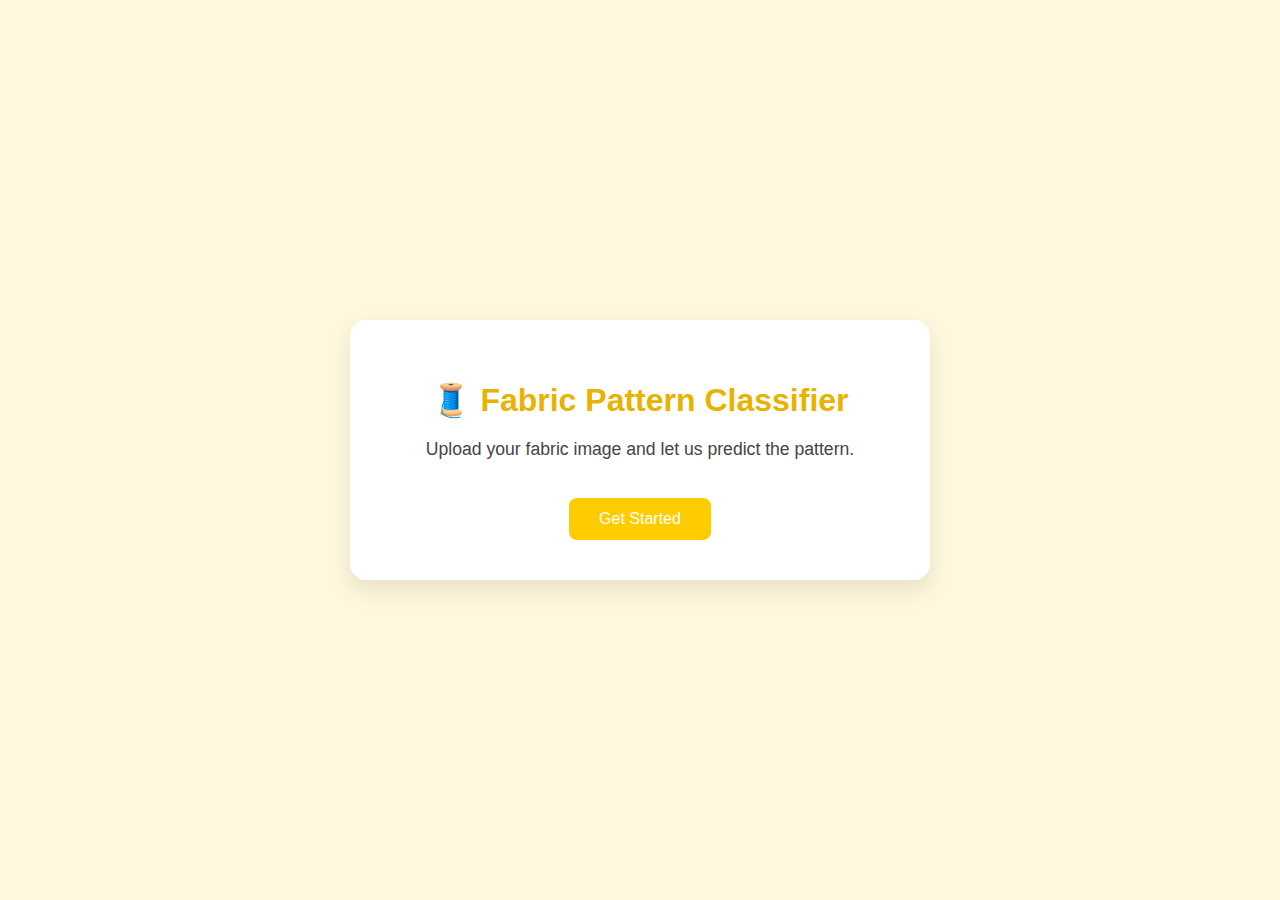
<file: Document/Video demo/code/index.html>
<!DOCTYPE html>
<html lang="en">
<head>
  <meta charset="UTF-8" />
  <title>Fabric Pattern Classifier</title>
  <style>
    body {
      margin: 0;
      font-family: 'Segoe UI', sans-serif;
      background: #fff8dc;
      display: flex;
      justify-content: center;
      align-items: center;
      height: 100vh;
    }

    .container {
      background: white;
      padding: 40px;
      border-radius: 16px;
      box-shadow: 0 10px 25px rgba(0,0,0,0.1);
      text-align: center;
      width: 90%;
      max-width: 500px;
    }

    h1 {
      color: #e8b200;
      margin-bottom: 20px;
    }

    p {
      font-size: 1.1em;
      color: #444;
    }

    button {
      background: #ffcc00;
      color: white;
      border: none;
      padding: 12px 30px;
      font-size: 1rem;
      border-radius: 8px;
      cursor: pointer;
      margin-top: 20px;
    }

    button:hover {
      background-color: #e6b800;
    }

    .hidden {
      display: none;
    }

    input[type="file"] {
      margin: 20px 0;
      padding: 10px;
      width: 100%;
    }

    #resultBox {
      margin-top: 20px;
      background: #f1ffe6;
      padding: 15px;
      border: 1px solid #d8e8c9;
      border-radius: 10px;
    }

    strong {
      color: #006600;
    }
  </style>
</head>
<body>
  <div class="container">

    <!-- Page 1: Welcome -->
    <div id="welcomePage">
      <h1>🧵 Fabric Pattern Classifier</h1>
      <p>Upload your fabric image and let us predict the pattern.</p>
      <button onclick="goToPredict()">Get Started</button>
    </div>

    <!-- Page 2: Prediction -->
    <div id="predictPage" class="hidden">
      <h1>Upload Fabric Image</h1>
      <input type="file" id="imageUpload" accept="image/*" />
      <br />
      <button onclick="predictPattern()">Predict</button>

      <div id="resultBox" class="hidden">
        <h2>Result:</h2>
        <p>This fabric is a <strong id="patternResult"></strong>.</p>
      </div>
    </div>

  </div>

  <script>
    function goToPredict() {
      document.getElementById("welcomePage").classList.add("hidden");
      document.getElementById("predictPage").classList.remove("hidden");
    }

    function predictPattern() {
      const fileInput = document.getElementById("imageUpload");
      const resultBox = document.getElementById("resultBox");
      const resultText = document.getElementById("patternResult");

      if (!fileInput.files.length) {
        alert("Please upload an image.");
        return;
      }

      const filename = fileInput.files[0].name.toLowerCase();
      let pattern = "Unknown Pattern";

      if (filename.includes("floral")) {
        pattern = "Floral Pattern";
      } else if (filename.includes("polka") || filename.includes("dot")) {
        pattern = "Polka Dots Pattern";
      } else if (filename.includes("zig") || filename.includes("zag")) {
        pattern = "Zig Zag Pattern";
      } else if (filename.includes("stripe")) {
        pattern = "Stripes Pattern";
      }

      resultText.textContent = pattern;
      resultBox.classList.remove("hidden");
    }
  </script>
</body>
</html>
</file>
